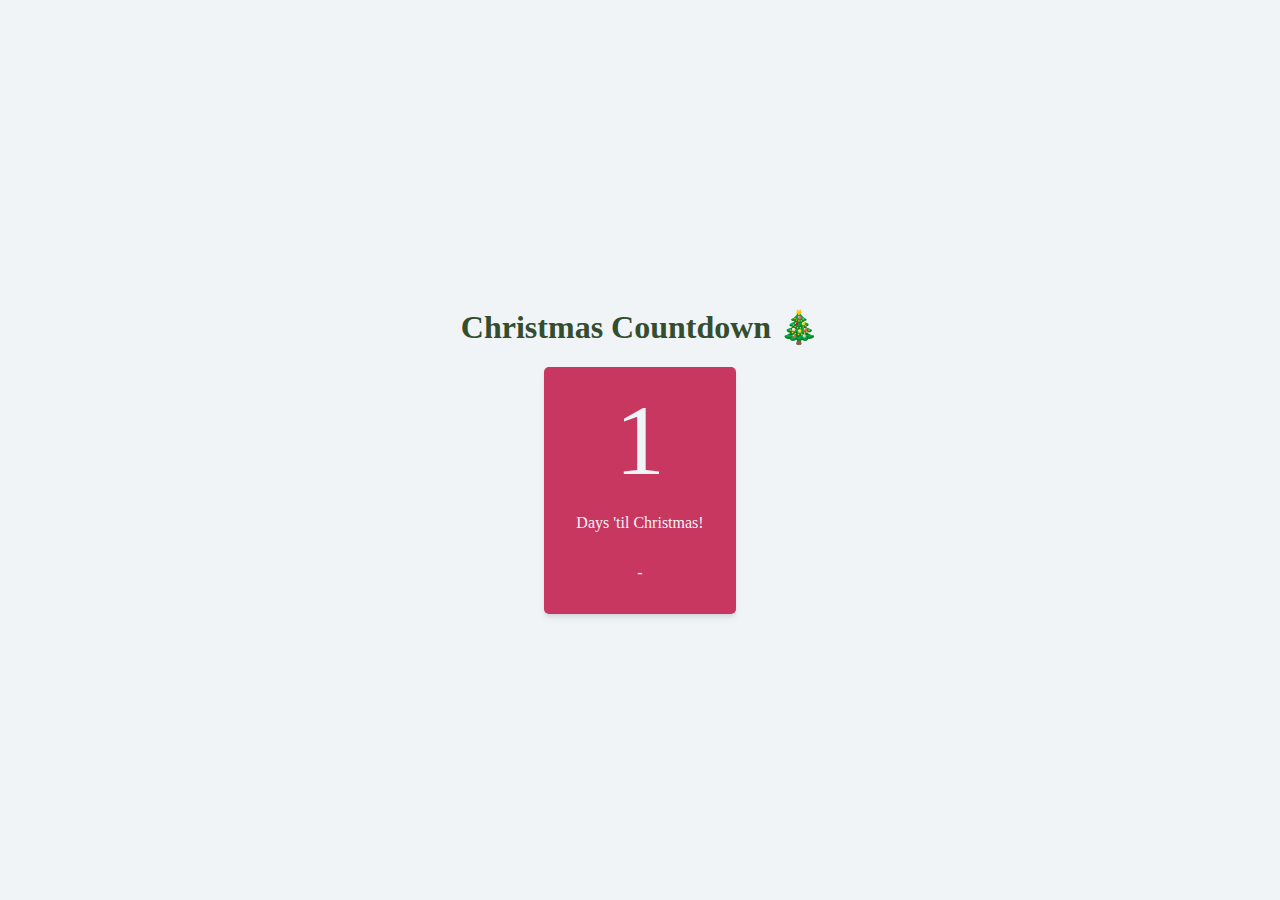
<file: index.html>
<!DOCTYPE html>
    <head>
        <link rel="stylesheet" href="index.css">
    </head>
    <body>
        <h1>Christmas Countdown 🎄</h1>
        <div class="container">
            <p id="countdown-display" class="countdown-display">-</p>
            <p class="countdown-text">Days 'til Christmas!</p>
            <p id="display" >-</p>
        </div>
        <script src="index.js"></script>
    </body>
</!DOCTYPE>
</file>
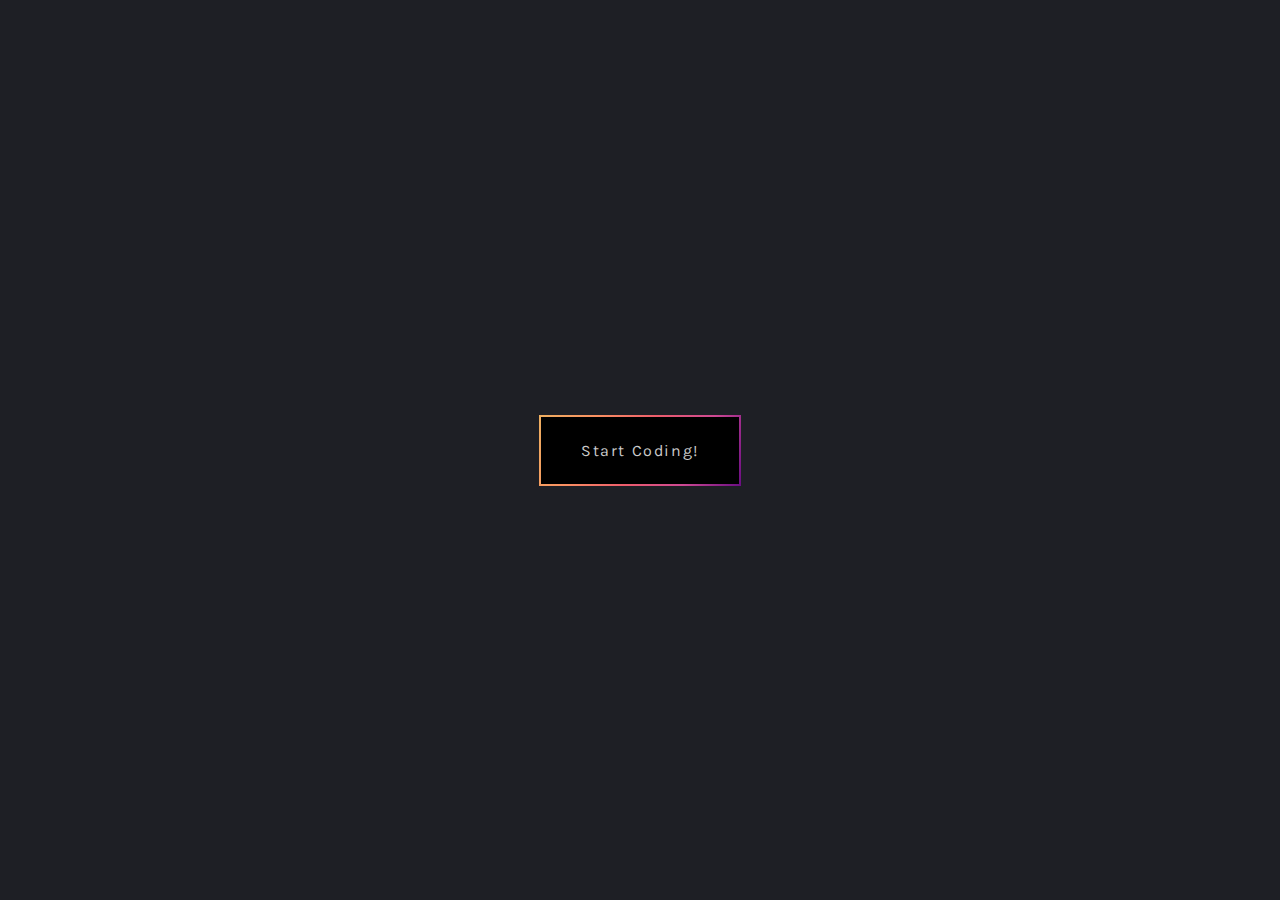
<file: Day_2 Button/index.html>
<!DOCTYPE html>
<html lang="en">
<head>
    <link rel="stylesheet" href="index.css">
        <link rel="preconnect" href="https://fonts.googleapis.com">
        <link rel="preconnect" href="https://fonts.gstatic.com" crossorigin>
        <link href="https://fonts.googleapis.com/css2?family=Karla:ital,wght@0,400;0,800;1,200&display=swap" rel="stylesheet">
        <link rel="stylesheet" href="index.css">
    <meta charset="UTF-8">
    <meta name="viewport" content="width=device-width, initial-scale=1.0">
    <title>Animated button</title>
</head>
<body>
    
        <div class="container">
            <div class="button-border">
                <button type="button" class="button">
                    Start Coding!
                </button>
            </div>
        </div>
      
</body>
</html>
</file>
<file: index.css>
:root {
    --wine-red: #C7375F;
    --bright-red: #D42D2F;
    --dark-green: #344D2F;
    --light-green: #77A047;
    --gold: #FAC57D;
    --snow: #F0F4F7;
  }
  
  html, body {
      margin: 0;
      padding: 0;
  }
  
  body {
      display: flex;
      flex-direction: column;
      justify-content: center;
      align-items: center;
      height: 100vh;
      text-align: center;
      color: var(--dark-green);
      background-color: var(--snow);
  }
  
  .container {
      display: flex;
      flex-direction: column;
      background: var(--wine-red);
      color: var(--snow);
      padding: 1em 2em;
      border-radius: 5px;
      box-shadow: rgba(0, 0, 0, 0.1) 0px 4px 6px -1px, rgba(0, 0, 0, 0.06) 0px 2px 4px -1px;
  }
  
  .countdown-display {
      font-size: 100px;
      margin: 0;
  }
</file>
<file: Day_2 Button/index.css>
* {
  box-sizing: border-box;
}


html, body {
  margin: 0;
  padding: 0;
   background: var(--body-bg); 
  min-height: 100vh;
  display: grid;
  place-content: center;
}
 
:root {
  --font-family: 'Karla', sans-serif;
  --body-bg: #1E1F25;
  --btn-bg: #000;
  --btn-color: #cbcbcb;
  --btn-color-hover: #fff;
  --grad-color1: #eeaf61;
  --grad-color2: #fb9062;
  --grad-color3: #ee5d6c;
  --grad-color4: #ce4993;
  --grad-color5: #6a0d83;
}
.button {
  font-size: medium;
  font-family: Karla;
  letter-spacing: .1rem;
  background-color: var(--btn-bg);
  color: var(--btn-color);
  padding-inline: 2.5rem;
  padding-block: 1.5rem;
  border: none;

}
.button:hover {
  color: var(--btn-color-hover);

  cursor: pointer;
}
.button-border {
  position: relative;
  padding: 2px;
  left: calc(50%-75px);
  top:(calc(50%-25px));

  background: linear-gradient(115deg, var(--grad-color1),var(--grad-color2),var(--grad-color3),var(--grad-color4),var(--grad-color5));
}
.button-border:hover {
  transform: scale(1.2);
  background: linear-gradient(115deg, var(--grad-color5), var(--grad-color4),var(--grad-color3),var(--grad-color2),var(--grad-color1));
}

/* .button {
  padding-inline:2rem;
  padding-block: 1rem;
  background-color:var(--btn-bg);
  color: var(--btn-color);
  height: 70px;
width: auto;
  position: relative;
border: transparent;
  
   animation: rotation 20s linear infinite;
    ;
} 
/* .button-border {
  height: 75px;
width: auto;
  position: relative;
} */
/* 
 .button::before,
.button::after {
  content: '';
  position: absolute;
  inset: -0.5em;
 z-index: -1;

  background:conic-gradient(
   from var(--gradient-angle),
    var(--grad-color1),
    var(--grad-color2),
    var(--grad-color3),
    var(--grad-color4),
    var(--grad-color5),
    var(--grad-color1),
    var(--grad-color2),
    var(--grad-color3),
    var(--grad-color5)
  );
  animation: rotation 20s linear infinite;
  
} */
/* to make a glowing effect around the button*/
/* .button::after {
  filter: blur(3.5rem);
}
@keyframes rotation {
  0% {--gradient-angle: 0deg;}
  100% {--gradient-angle: 360deg}
} */
</file>
